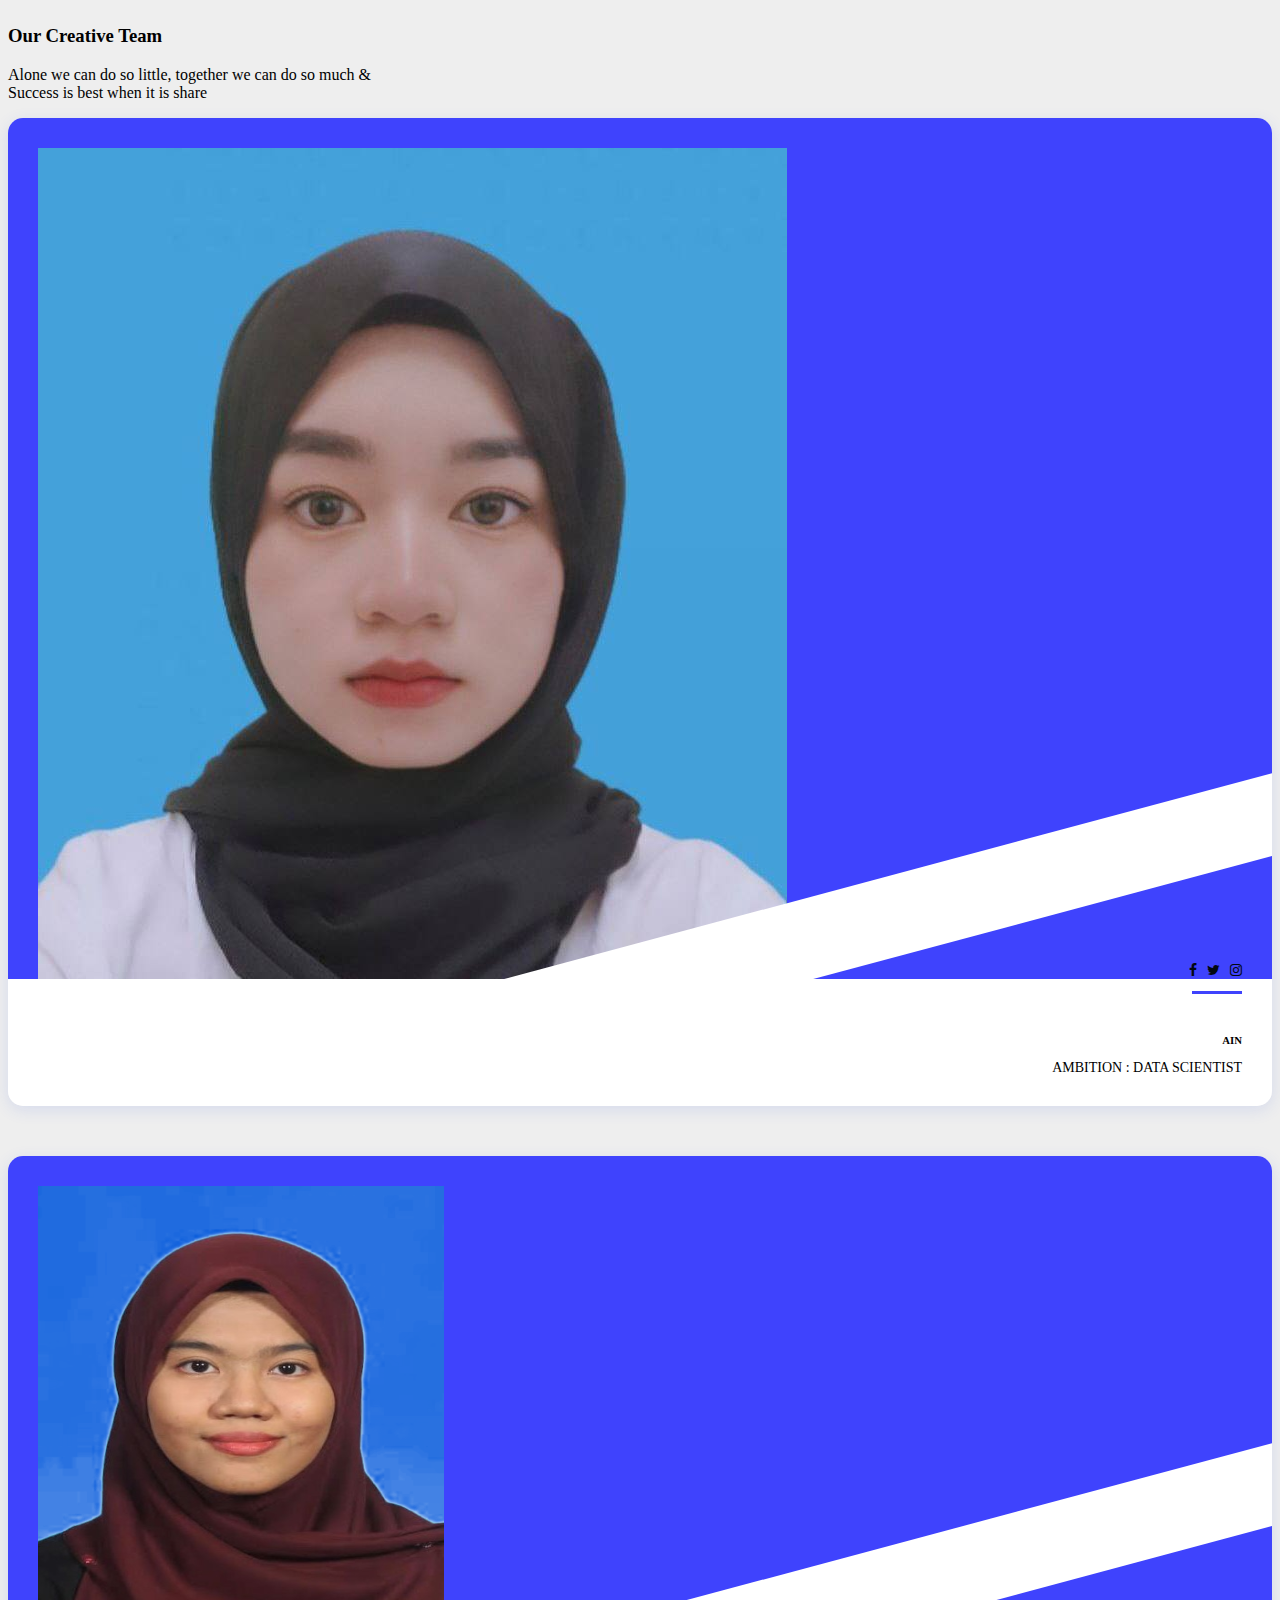
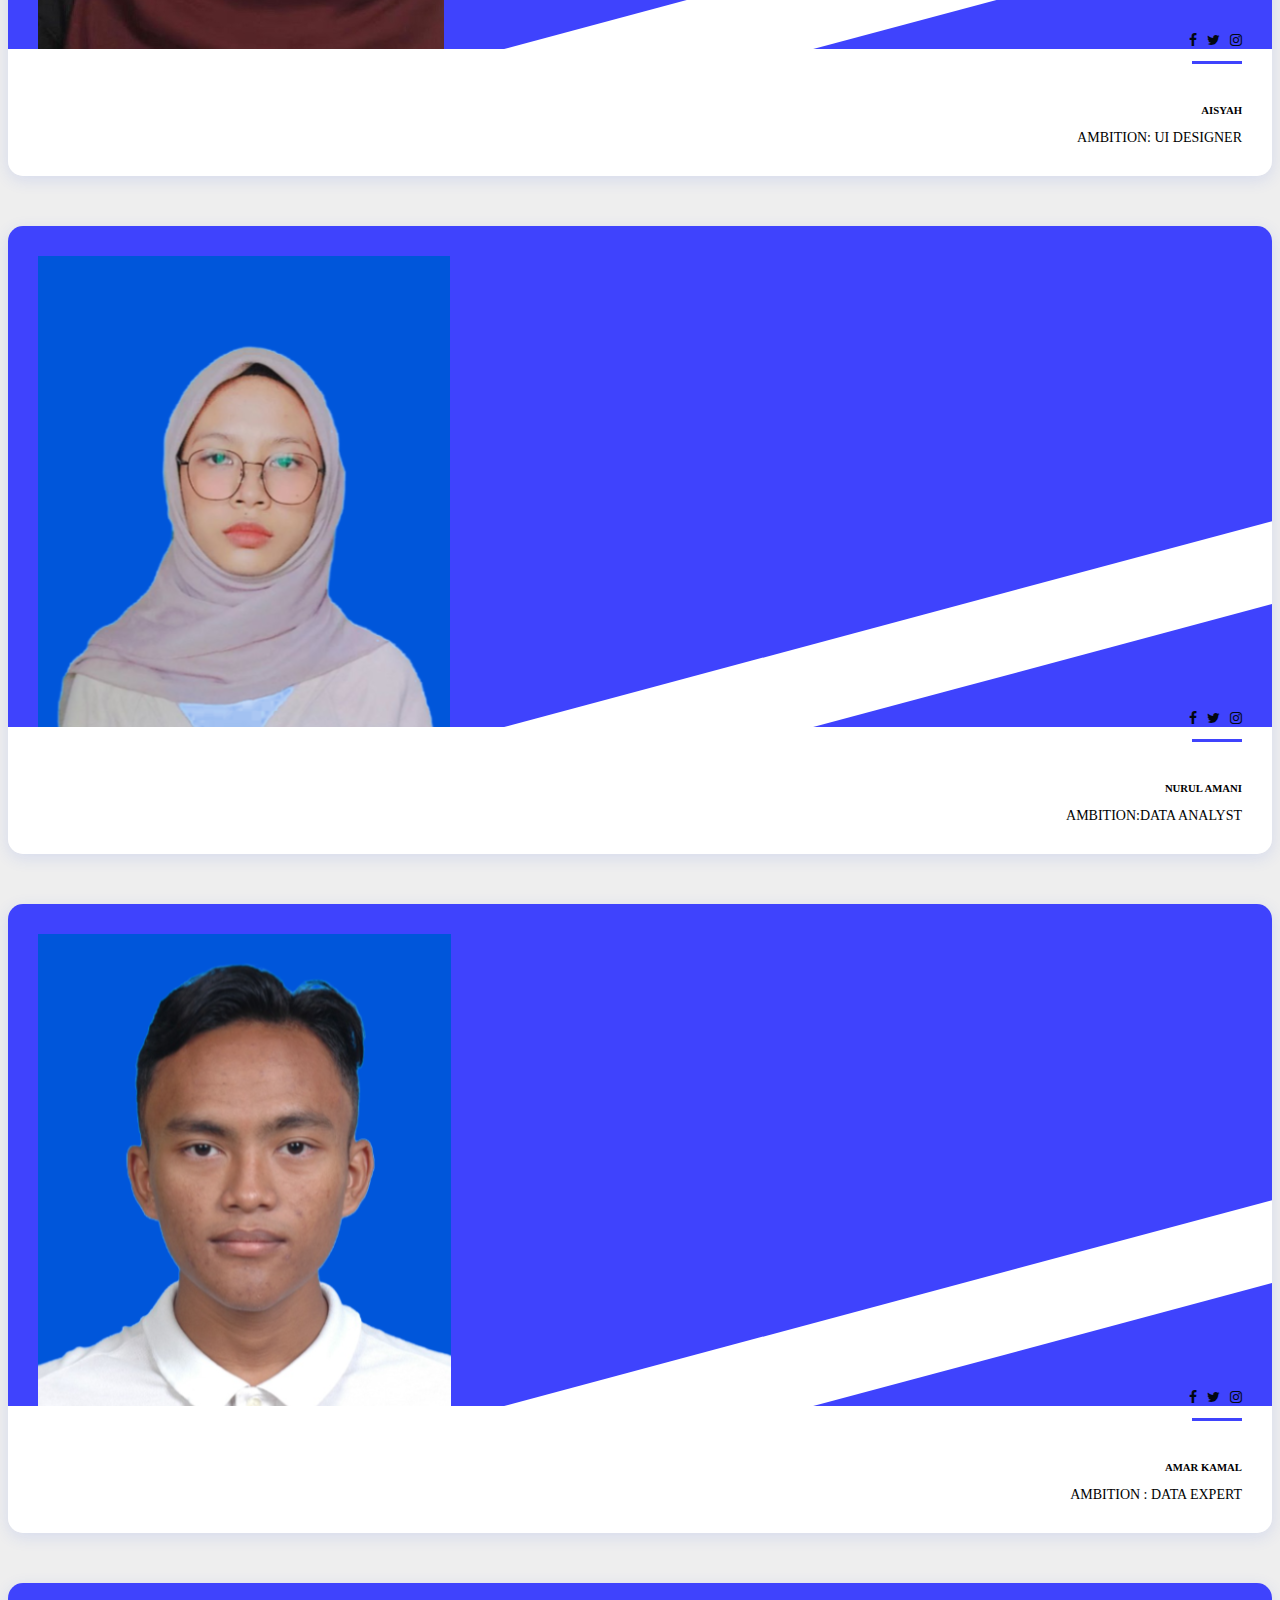
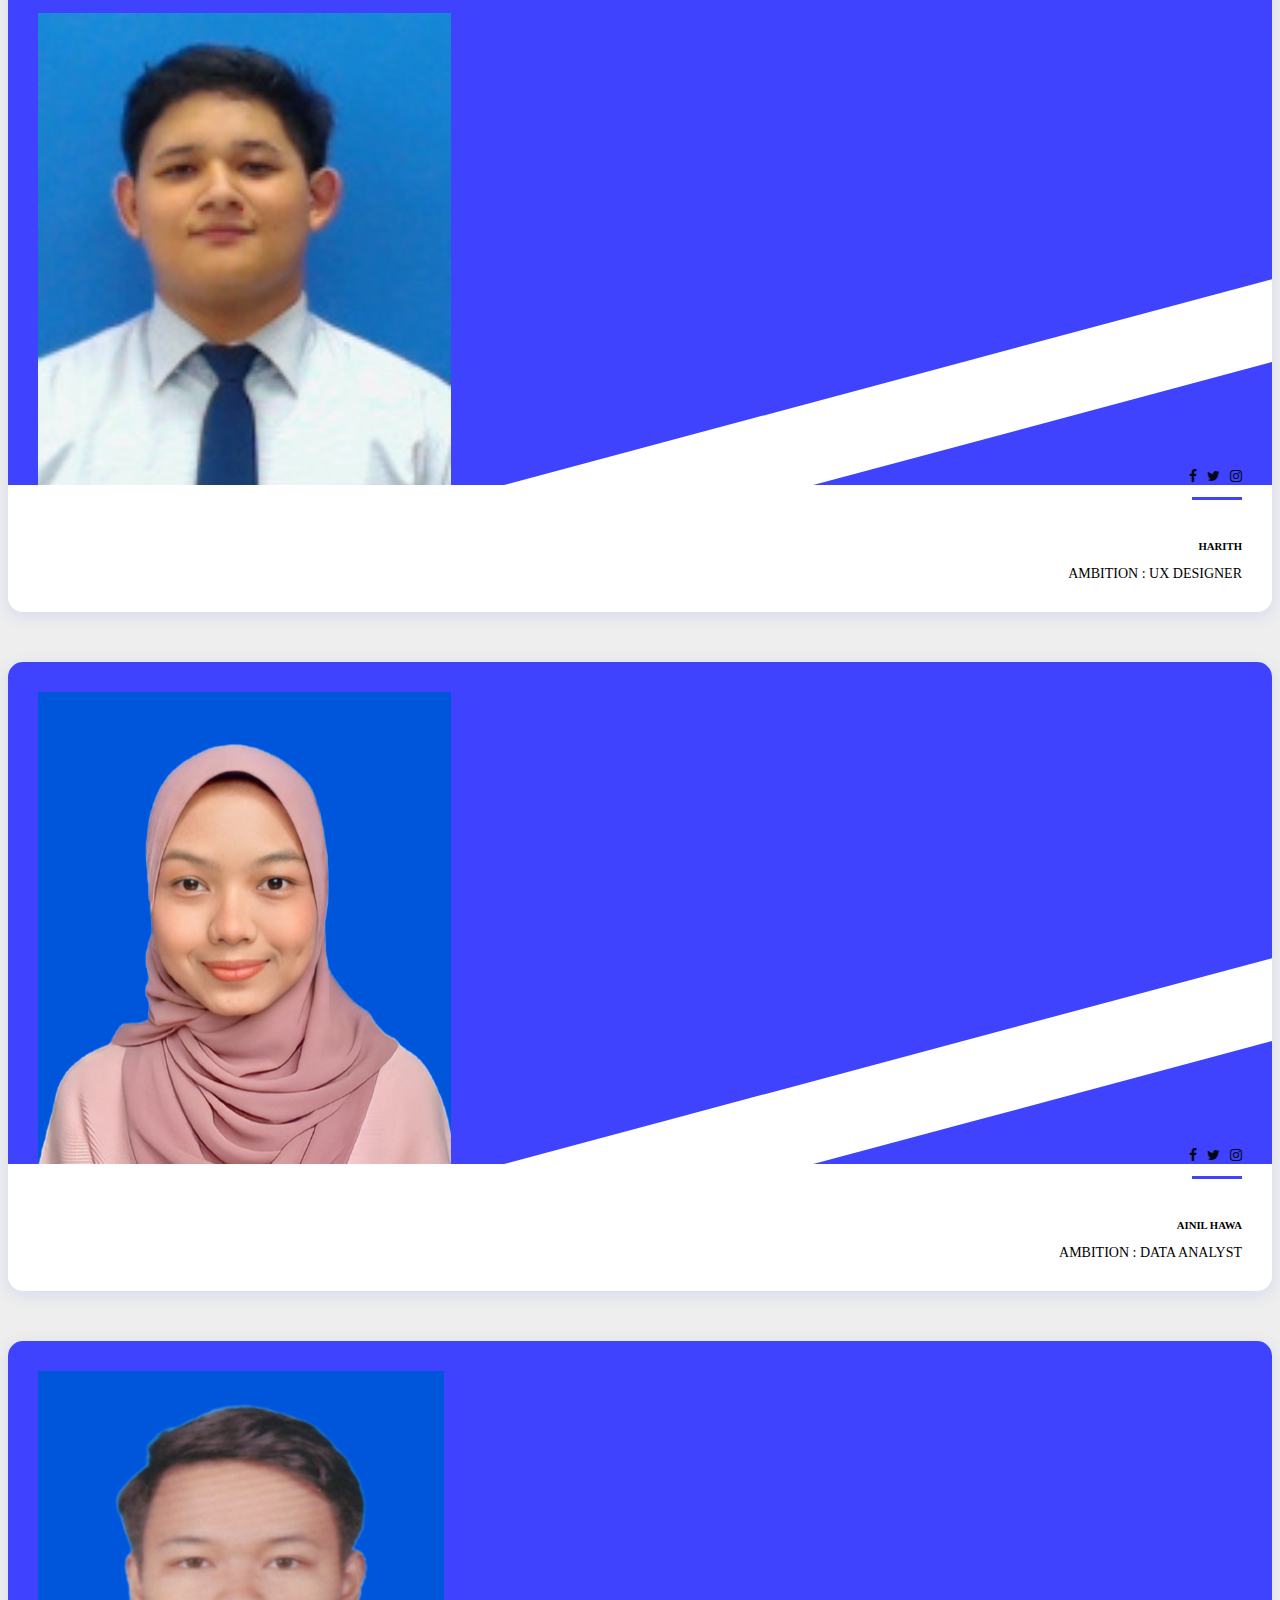
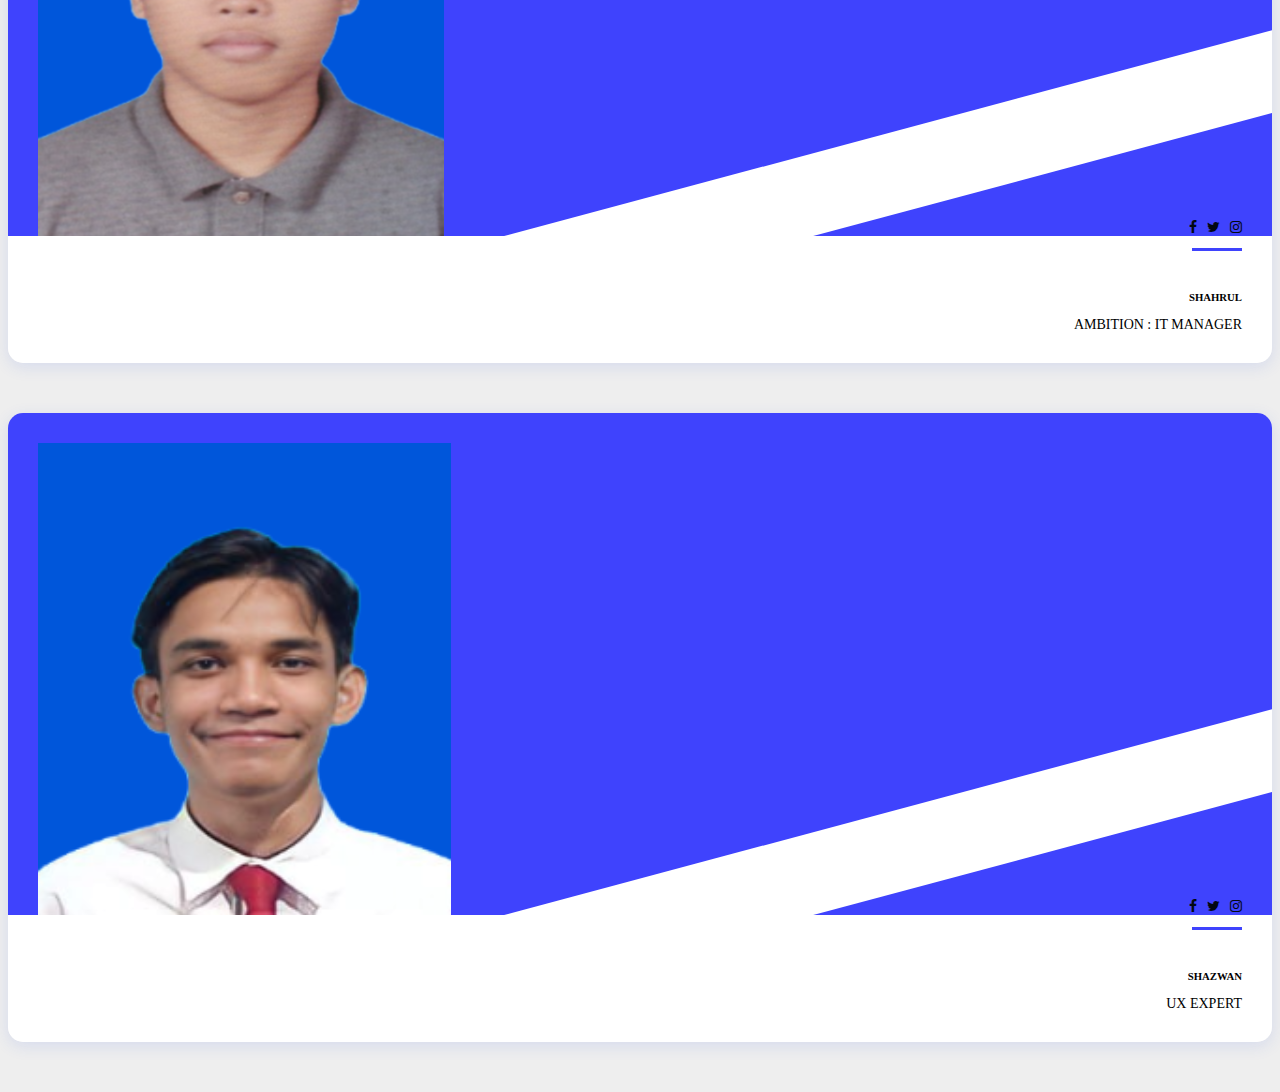
<file: profile.html>
<style>
  body{margin-top:20px;
    background:#eee;
  }
  .single_advisor_profile {
    position: relative;
    margin-bottom: 50px;
    -webkit-transition-duration: 500ms;
    transition-duration: 500ms;
    z-index: 1;
    border-radius: 15px;
    -webkit-box-shadow: 0 0.25rem 1rem 0 rgba(47, 91, 234, 0.125);
    box-shadow: 0 0.25rem 1rem 0 rgba(47, 91, 234, 0.125);
  }
  .single_advisor_profile .advisor_thumb {
    position: relative;
    z-index: 1;
    border-radius: 15px 15px 0 0;
    margin: 0 auto;
    padding: 30px 30px 0 30px;
    background-color: #3f43fd;
    overflow: hidden;
  }
  .single_advisor_profile .advisor_thumb::after {
    -webkit-transition-duration: 500ms;
    transition-duration: 500ms;
    position: absolute;
    width: 150%;
    height: 80px;
    bottom: -45px;
    left: -25%;
    content: "";
    background-color: #ffffff;
    -webkit-transform: rotate(-15deg);
    transform: rotate(-15deg);
  }
  @media only screen and (max-width: 575px) {
    .single_advisor_profile .advisor_thumb::after {
      height: 160px;
      bottom: -90px;
    }
  }
  .single_advisor_profile .advisor_thumb .social-info {
    position: absolute;
    z-index: 1;
    width: 100%;
    bottom: 0;
    right: 30px;
    text-align: right;
  }
  .single_advisor_profile .advisor_thumb .social-info a {
    font-size: 14px;
    color: #020710;
    padding: 0 5px;
  }
  .single_advisor_profile .advisor_thumb .social-info a:hover,
  .single_advisor_profile .advisor_thumb .social-info a:focus {
    color: #3f43fd;
  }
  .single_advisor_profile .advisor_thumb .social-info a:last-child {
    padding-right: 0;
  }
  .single_advisor_profile .single_advisor_details_info {
    position: relative;
    z-index: 1;
    padding: 30px;
    text-align: right;
    -webkit-transition-duration: 500ms;
    transition-duration: 500ms;
    border-radius: 0 0 15px 15px;
    background-color: #ffffff;
  }
  .single_advisor_profile .single_advisor_details_info::after {
    -webkit-transition-duration: 500ms;
    transition-duration: 500ms;
    position: absolute;
    z-index: 1;
    width: 50px;
    height: 3px;
    background-color: #3f43fd;
    content: "";
    top: 12px;
    right: 30px;
  }
  .single_advisor_profile .single_advisor_details_info h6 {
    margin-bottom: 0.25rem;
    -webkit-transition-duration: 500ms;
    transition-duration: 500ms;
  }
  @media only screen and (min-width: 768px) and (max-width: 991px) {
    .single_advisor_profile .single_advisor_details_info h6 {
      font-size: 14px;
    }
  }
  .single_advisor_profile .single_advisor_details_info p {
    -webkit-transition-duration: 500ms;
    transition-duration: 500ms;
    margin-bottom: 0;
    font-size: 14px;
  }
  @media only screen and (min-width: 768px) and (max-width: 991px) {
    .single_advisor_profile .single_advisor_details_info p {
      font-size: 12px;
    }
  }
  .single_advisor_profile:hover .advisor_thumb::after,
  .single_advisor_profile:focus .advisor_thumb::after {
    background-color: #070a57;
  }
  .single_advisor_profile:hover .advisor_thumb .social-info a,
  .single_advisor_profile:focus .advisor_thumb .social-info a {
    color: #ffffff;
  }
  .single_advisor_profile:hover .advisor_thumb .social-info a:hover,
  .single_advisor_profile:hover .advisor_thumb .social-info a:focus,
  .single_advisor_profile:focus .advisor_thumb .social-info a:hover,
  .single_advisor_profile:focus .advisor_thumb .social-info a:focus {
    color: #ffffff;
  }
  .single_advisor_profile:hover .single_advisor_details_info,
  .single_advisor_profile:focus .single_advisor_details_info {
    background-color: #070a57;
  }
  .single_advisor_profile:hover .single_advisor_details_info::after,
  .single_advisor_profile:focus .single_advisor_details_info::after {
    background-color: #ffffff;
  }
  .single_advisor_profile:hover .single_advisor_details_info h6,
  .single_advisor_profile:focus .single_advisor_details_info h6 {
    color: #ffffff;
  }
  .single_advisor_profile:hover .single_advisor_details_info p,
  .single_advisor_profile:focus .single_advisor_details_info p {
    color: #ffffff;
  }
  
  
</style>

<!DOCTYPE html>
<html lang="en">
<head>
  <meta charset="UTF-8">
  <meta http-equiv="X-UA-Compatible" content="IE=edge">
  <meta name="viewport" content="width=device-width, initial-scale=1.0">
  
  
  <link href="https://cdn.jsdelivr.net/npm/bootstrap@5.2.0-beta1/dist/css/bootstrap.min.css" rel="stylesheet" integrity="sha384-0evHe/X+R7YkIZDRvuzKMRqM+OrBnVFBL6DOitfPri4tjfHxaWutUpFmBp4vmVor" crossorigin="anonymous">  
  <link href="https://maxcdn.bootstrapcdn.com/font-awesome/4.7.0/css/font-awesome.min.css" rel="stylesheet" />
  
  
  <title>Member's Profile</title>
</head>
<body>
  <!--  <div class="team-area">
    <div class="container">
      <div class="row">
        <div class="col-md-12">
          <div class="section-title text-container">
            <h2>Our Team</h2>
            <p>meet our telentad team member</p>                        
          </div>
        </div>
        
        -first member 
        <div class="col-md-3">
          <div class="single-team">
            <div class="team-jpg">
              <img src="src/aisyah.png" alt="">                            
            </div>
            <div class="team-info">
              <h3>Aisyah</h3>
              <p>team info</p>
            </div>
            <p class="team-text">lorem ipsum</p>
          </div>
        </div>
        
        
        2 member 
        <div class="col-md-3">
          <div class="single-team">
            <div class="team-jpg">
              <img src="src/ain.jpg" alt="">                            
            </div>
            <div class="team-info">
              <h3>Ain</h3>
              <p>team info</p>
            </div>
            <p class="team-text">
              lorem ipsum</p>
            </div>
          </div>
          
          third member
          <div class="col-md-3">
            <div class="single-team">
              <div class="team-jpg">
                <img src="src/harith.png" alt="">                            
              </div>
              <div class="team-info">
                <h3>Ain</h3>
                <p>team info</p>
              </div>
              <p class="team-text">
                lorem ipsum</p>
              </div>
            </div>
            
            4 member
            <div class="col-md-3">
              <div class="single-team">
                <div class="team-jpg">
                  <img src="src/amar.jpg" alt="">                            
                </div>
                <div class="team-info">
                  <h3>Ain</h3>
                  <p>team info</p>
                </div>
                <p class="team-text">
                  lorem ipsum</p>
                </div>                
              </div>
              
              
            </div>
          </div>   --> 
          
          
          
          <div class="container" style="margin-top: 2%;">
            <div class="row justify-content-center">
              <div class="col-12 col-sm-8 col-lg-6">
                <!-- Section Heading-->
                <div class="section_heading text-center wow fadeInUp" data-wow-delay="0.2s" style="visibility: visible; animation-delay: 0.2s; animation-name: fadeInUp;">
                  <h3>Our Creative <span> Team</span></h3>
                  <p>  Alone we can do so little, together we can do so much &amp;<br> Success is best when it is share</p>
                  <div class="line"></div>
                </div>
              </div>
            </div>
            <div class="row">
              <!-- Single Advisor-->
              <div class="col-12 col-sm-6 col-lg-3">
                <div class="single_advisor_profile wow fadeInUp" data-wow-delay="0.2s" style="visibility: visible; animation-delay: 0.2s; animation-name: fadeInUp;">
                  <!-- Team Thumb-->
                  <div class="advisor_thumb"><img class="img-thumbnail" src="src/ain.jpg" alt="">
                    <!-- Social Info-->
                    <div class="social-info"><a href="#"><i class="fa fa-facebook"></i></a><a href="#"><i class="fa fa-twitter"></i></a><a href="#"><i class="fa fa-instagram"></i></a></div>
                  </div>
                  <!-- Team Details-->
                  <div class="single_advisor_details_info">
                    <h6>AIN</h6>
                    <p class="designation"> AMBITION : DATA SCIENTIST</p>
                  </div>
                </div>
              </div>
              <!-- Single Advisor-->
              <div class="col-12 col-sm-6 col-lg-3">
                <div class="single_advisor_profile wow fadeInUp" data-wow-delay="0.3s" style="visibility: visible; animation-delay: 0.3s; animation-name: fadeInUp;">
                  <!-- Team Thumb-->
                  <div class="advisor_thumb"><img class="img-thumbnail" src="src/aisyah.png" alt="">
                    <!-- Social Info-->
                    <div class="social-info"><a href="#"><i class="fa fa-facebook"></i></a><a href="#"><i class="fa fa-twitter"></i></a><a href="#"><i class="fa fa-instagram"></i></a></div>
                  </div>
                  <!-- Team Details-->
                  <div class="single_advisor_details_info">
                    <h6>AISYAH</h6>
                    <p class="designation">AMBITION: UI DESIGNER</p>
                  </div>
                </div>
              </div>
              <!-- Single Advisor-->
              <div class="col-12 col-sm-6 col-lg-3">
                <div class="single_advisor_profile wow fadeInUp" data-wow-delay="0.4s" style="visibility: visible; animation-delay: 0.4s; animation-name: fadeInUp;">
                  <!-- Team Thumb-->
                  <div class="advisor_thumb"><img class="img-thumbnail" src="src/amani.png" alt="">
                    <!-- Social Info-->
                    <div class="social-info"><a href="#"><i class="fa fa-facebook"></i></a><a href="#"><i class="fa fa-twitter"></i></a><a href="#"><i class="fa fa-instagram"></i></a></div>
                  </div>
                  <!-- Team Details-->
                  <div class="single_advisor_details_info">
                    <h6>NURUL AMANI</h6>
                    <p class="designation">AMBITION:DATA ANALYST</p>
                    
                  </div>
                </div>
              </div>
              <!-- Single Advisor-->
              <div class="col-12 col-sm-6 col-lg-3">
                <div class="single_advisor_profile wow fadeInUp" data-wow-delay="0.5s" style="visibility: visible; animation-delay: 0.5s; animation-name: fadeInUp;">
                  <!-- Team Thumb-->
                  <div class="advisor_thumb"><img class="img-thumbnail" src="src/amar2.png" alt="">
                    <!-- Social Info-->
                    <div class="social-info"><a href="#"><i class="fa fa-facebook"></i></a><a href="#"><i class="fa fa-twitter"></i></a><a href="#"><i class="fa fa-instagram"></i></a></div>
                  </div>
                  <!-- Team Details-->
                  <div class="single_advisor_details_info">
                    <h6>AMAR KAMAL</h6>
                    <p class="designation">AMBITION : DATA EXPERT</p>
                  </div>
                </div>
              </div>
            </div>
            
            <div class="row">
              <!-- Single Advisor-->
              <div class="col-12 col-sm-6 col-lg-3">
                <div class="single_advisor_profile wow fadeInUp" data-wow-delay="0.2s" style="visibility: visible; animation-delay: 0.2s; animation-name: fadeInUp;">
                  <!-- Team Thumb-->
                  <div class="advisor_thumb"><img class="img-thumbnail" src="src/harith.png" alt="">
                    <!-- Social Info-->
                    <div class="social-info"><a href="#"><i class="fa fa-facebook"></i></a><a href="#"><i class="fa fa-twitter"></i></a><a href="#"><i class="fa fa-instagram"></i></a></div>
                  </div>
                  <!-- Team Details-->
                  <div class="single_advisor_details_info">
                    <h6>HARITH</h6>
                    <p class="designation">AMBITION : UX DESIGNER</p>
                  </div>
                </div>
              </div>
              <!-- Single Advisor-->
              <div class="col-12 col-sm-6 col-lg-3">
                <div class="single_advisor_profile wow fadeInUp" data-wow-delay="0.3s" style="visibility: visible; animation-delay: 0.3s; animation-name: fadeInUp;">
                  <!-- Team Thumb-->
                  <div class="advisor_thumb"><img class="img-thumbnail" src="src/ianil hawa.png" alt="">
                    <!-- Social Info-->
                    <div class="social-info"><a href="#"><i class="fa fa-facebook"></i></a><a href="#"><i class="fa fa-twitter"></i></a><a href="#"><i class="fa fa-instagram"></i></a></div>
                  </div>
                  <!-- Team Details-->
                  <div class="single_advisor_details_info">
                    <h6>AINIL HAWA</h6>
                    <p class="designation">AMBITION : DATA ANALYST</p>
                  </div>
                </div>
              </div>
              <!-- Single Advisor-->
              <div class="col-12 col-sm-6 col-lg-3">
                <div class="single_advisor_profile wow fadeInUp" data-wow-delay="0.4s" style="visibility: visible; animation-delay: 0.4s; animation-name: fadeInUp;">
                  <!-- Team Thumb-->
                  <div class="advisor_thumb"><img class="img-thumbnail" src="src/shahrul.png" alt="">
                    <!-- Social Info-->
                    <div class="social-info"><a href="#"><i class="fa fa-facebook"></i></a><a href="#"><i class="fa fa-twitter"></i></a><a href="#"><i class="fa fa-instagram"></i></a></div>
                  </div>
                  <!-- Team Details-->
                  <div class="single_advisor_details_info">
                    <h6>SHAHRUL</h6>
                    <p class="designation">AMBITION : IT MANAGER</p>
                  </div>
                </div>
              </div>
              <!-- Single Advisor-->
              <div class="col-12 col-sm-6 col-lg-3">
                <div class="single_advisor_profile wow fadeInUp" data-wow-delay="0.5s" style="visibility: visible; animation-delay: 0.5s; animation-name: fadeInUp;">
                  <!-- Team Thumb-->
                  <div class="advisor_thumb"><img class="img-thumbnail" src="src/shazwan.png" alt="">
                    <!-- Social Info-->
                    <div class="social-info"><a href="#"><i class="fa fa-facebook"></i></a><a href="#"><i class="fa fa-twitter"></i></a><a href="#"><i class="fa fa-instagram"></i></a></div>
                  </div>
                  <!-- Team Details-->
                  <div class="single_advisor_details_info">
                    <h6>SHAZWAN</h6>
                    <p class="designation">UX EXPERT</p>
                  </div>
                </div>
              </div>
            </div>            
          </div> 
          
        </body>
        </html>
</file>
